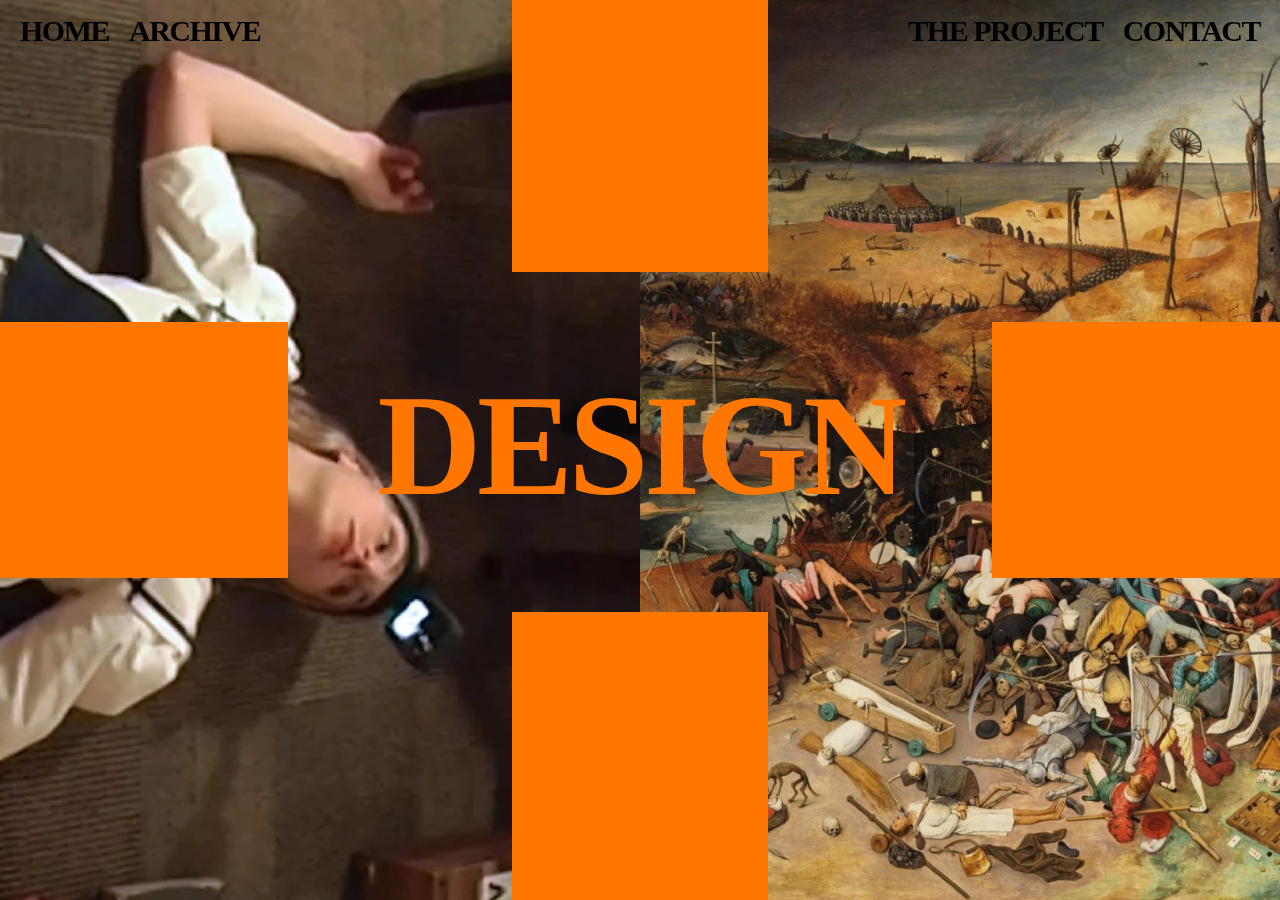
<file: index.html>
<!doctype html>
<html lang="en">
  <head>
    <meta charset="utf-8">
    <meta name="viewport" content="width=device-width, initial-scale=1">
    <title>SEMESTER - Home</title>
    <link rel="icon" type="image/x-icon" href="assets/images/semester_logo_mark.svg">
    <link href="assets/style/style.css" rel="stylesheet" />
    <link href="https://cdn.jsdelivr.net/npm/bootstrap@5.3.3/dist/css/bootstrap.min.css" rel="stylesheet" integrity="sha384-QWTKZyjpPEjISv5WaRU9OFeRpok6YctnYmDr5pNlyT2bRjXh0JMhjY6hW+ALEwIH" crossorigin="anonymous">
  
  </head>

  <style>
    /* Nascondi la scritta SEMESTER per default nella homepage */
.homepage .navbar-logo {
  visibility: hidden; 
}

/* Mostra la scritta SEMESTER quando il menu è aperto */
.homepage .mobile-menu.open ~ .navbar .navbar-logo {
  visibility: visible !important;
}

  </style>
  <body class="homepage">
    
    <div class="navbar-space">
        <div class="navbar">
          <div class="navbar-links">
            <a href="#" class="navbar-link left">HOME</a>
            <a href="archive.html" class="navbar-link left">ARCHIVE</a>
          </div>
          <div class="navbar-logo" id="navbarLogo">
            <a href="#">SEMESTER</a>
          </div>
          <div class="navbar-links">
            <a href="https://robertavallii.github.io/semester_website/index.html" class="navbar-link right">THE PROJECT</a>
            <a href="mailto:semester@supsi.com" class="navbar-link right">CONTACT</a>
          </div>
          <div class="hamburger-menu" data-bs-toggle="offcanvas" href="#navbarmobile" role="button" aria-controls="offcanvasExample" onclick="toggleMenu()">&#9776;</div>
        </div>
      </div></div>

      <div class="offcanvas offcanvas-start w-100 bkcolor" tabindex="-1" id="navbarmobile" aria-labelledby="offcanvasExampleLabel">
        <div class="offcanvas-header">
          <h5 class="offcanvas-title" id="offcanvasExampleLabel"></h5>
          <button type="button" class="btn-close" data-bs-dismiss="offcanvas" aria-label="Close"></button>
        </div>
        <div class="offcanvas-body">
          <h1 class="text-start"><a href="#">HOME</a></h1>
          <h1 class="text-start"><a href="archive.html">ARCHIVE</a></h1>
          <h1 class="text-start"><a href="https://robertavallii.github.io/semester_website/index.html">THE PROJECT</a></h1>
          <h1 class="text-start"><a href="mailto:semester@supsi.com">CONTACT</a></h1>
        </div>
      </div>

    <div class="semester-overlay">
        <h1 id="semesterTitle">SEMESTER</h1>
        <div class="square square-top"></div>
        <div class="square square-bottom"></div>
        <div class="square square-left"></div>
        <div class="square square-right"></div>
    </div>
    
    <div class="canvas-landing">
        <div class="row g-0">
            <div class="col-sm-6">
                <img id="imageLeftImg" src="assets/images/landing/left/canvas_01.jpg">
            </div>
    
            <div class="col-sm-6">
                <img id="imageRightImg" src="assets/images/landing/right/canvas_01.jpg">
            </div>
        </div><!--chiusura row-->
    </div>
    <!--<div class="container-canvas mt-0">
        <div class="row g-0">
            <div class="col-5">
                <img class="img-fluid fit-image" src="assets/images/landing/img01.jpg">
            </div>
            <div class="col-7 bg-dark pt-4 ps-4"> <!--occhio ad usare pt-ps operchè su mobile da problemi, sistemare con padding-->
               <!--- <h1>Graduate Talk</h1>
                <p>In hac habitasse platea dictumst. Nunc vel rutrum ex, vitae tincidunt tortor. Praesent non eros sit amet eros pulvinar commodo. Sed imperdiet ipsum eu metus congue cursus. Duis eu nunc lacinia, consectetur mi non, sodales libero. Aenean maximus in nunc suscipit pellentesque.</p>
            </div>
        </div>
    </div>-->
    <script src="assets/script/script_img.js"></script>
    <script src="assets/script/script.js"></script>

    <script>
  function updateTitleForMobile() {
    const titleElement = document.getElementById("semesterTitle");

    if (window.innerWidth <= 768) {
      titleElement.textContent = "S"; // Mostra solo "S" su mobile
    } else {
      titleElement.textContent = "SEMESTER"; // Mostra "SEMESTER" su desktop
    }
  }

  // Esegui la funzione al caricamento della pagina
  updateTitleForMobile();

  // Aggiungi un listener per gestire il ridimensionamento della finestra
  window.addEventListener("resize", updateTitleForMobile);
</script>

    </script>

    <script>
        function toggleMenu() {
  const mobileMenu = document.querySelector('.mobile-menu');
  const navbarLogo = document.getElementById('navbarLogo');

  mobileMenu.classList.toggle('open');

  // Mostra la scritta "SEMESTER" solo se il menu è aperto e siamo nella homepage
  if (document.body.classList.contains('homepage') && mobileMenu.classList.contains('open')) {
    navbarLogo.style.visibility = 'visible';
  } else if (document.body.classList.contains('homepage')) {
    navbarLogo.style.visibility = 'hidden';
  }
}

    </script>
    <script src="https://cdn.jsdelivr.net/npm/bootstrap@5.3.3/dist/js/bootstrap.bundle.min.js" integrity="sha384-YvpcrYf0tY3lHB60NNkmXc5s9fDVZLESaAA55NDzOxhy9GkcIdslK1eN7N6jIeHz" crossorigin="anonymous"></script>
  
<!--extra js bootstrap for popper-->
<script src="https://cdn.jsdelivr.net/npm/@popperjs/core@2.11.8/dist/umd/popper.min.js" integrity="sha384-I7E8VVD/ismYTF4hNIPjVp/Zjvgyol6VFvRkX/vR+Vc4jQkC+hVqc2pM8ODewa9r" crossorigin="anonymous"></script>
<script src="https://cdn.jsdelivr.net/npm/bootstrap@5.3.3/dist/js/bootstrap.min.js" integrity="sha384-0pUGZvbkm6XF6gxjEnlmuGrJXVbNuzT9qBBavbLwCsOGabYfZo0T0to5eqruptLy" crossorigin="anonymous"></script>
</body>
</html>
</file>
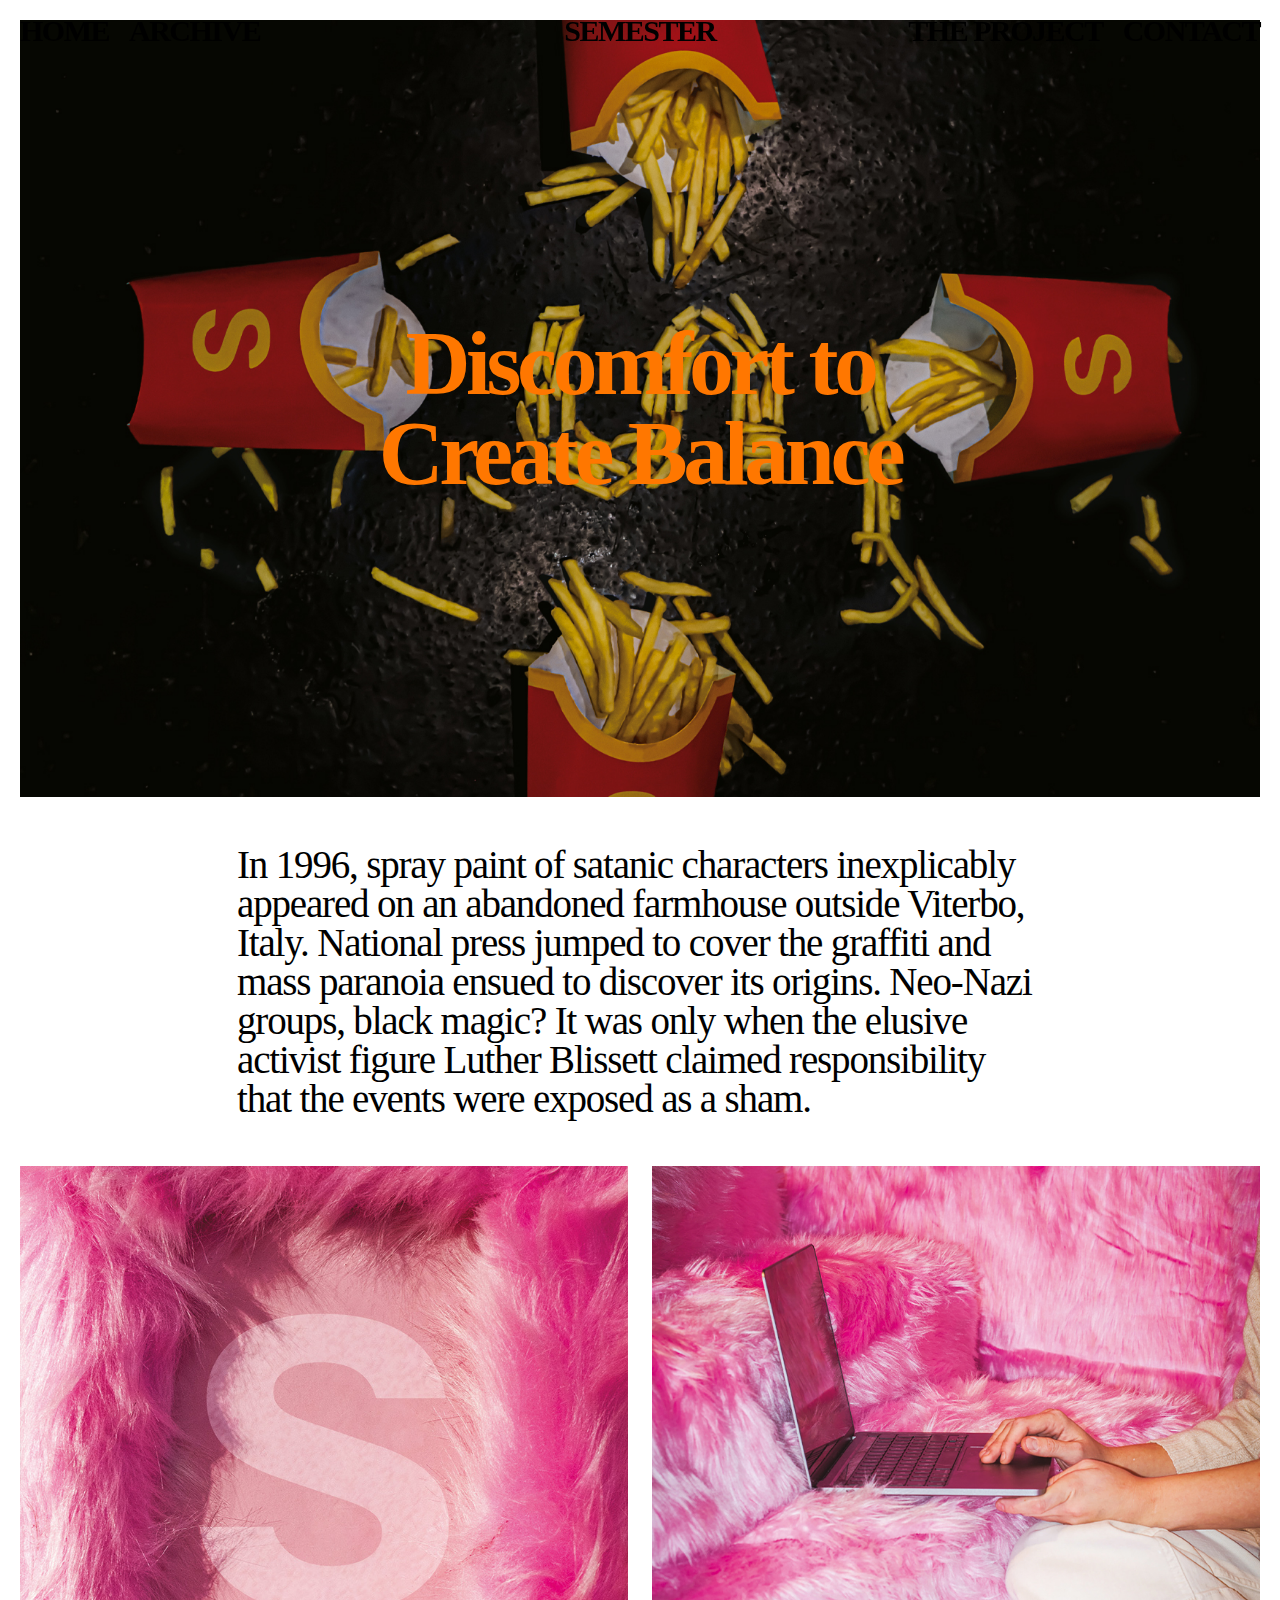
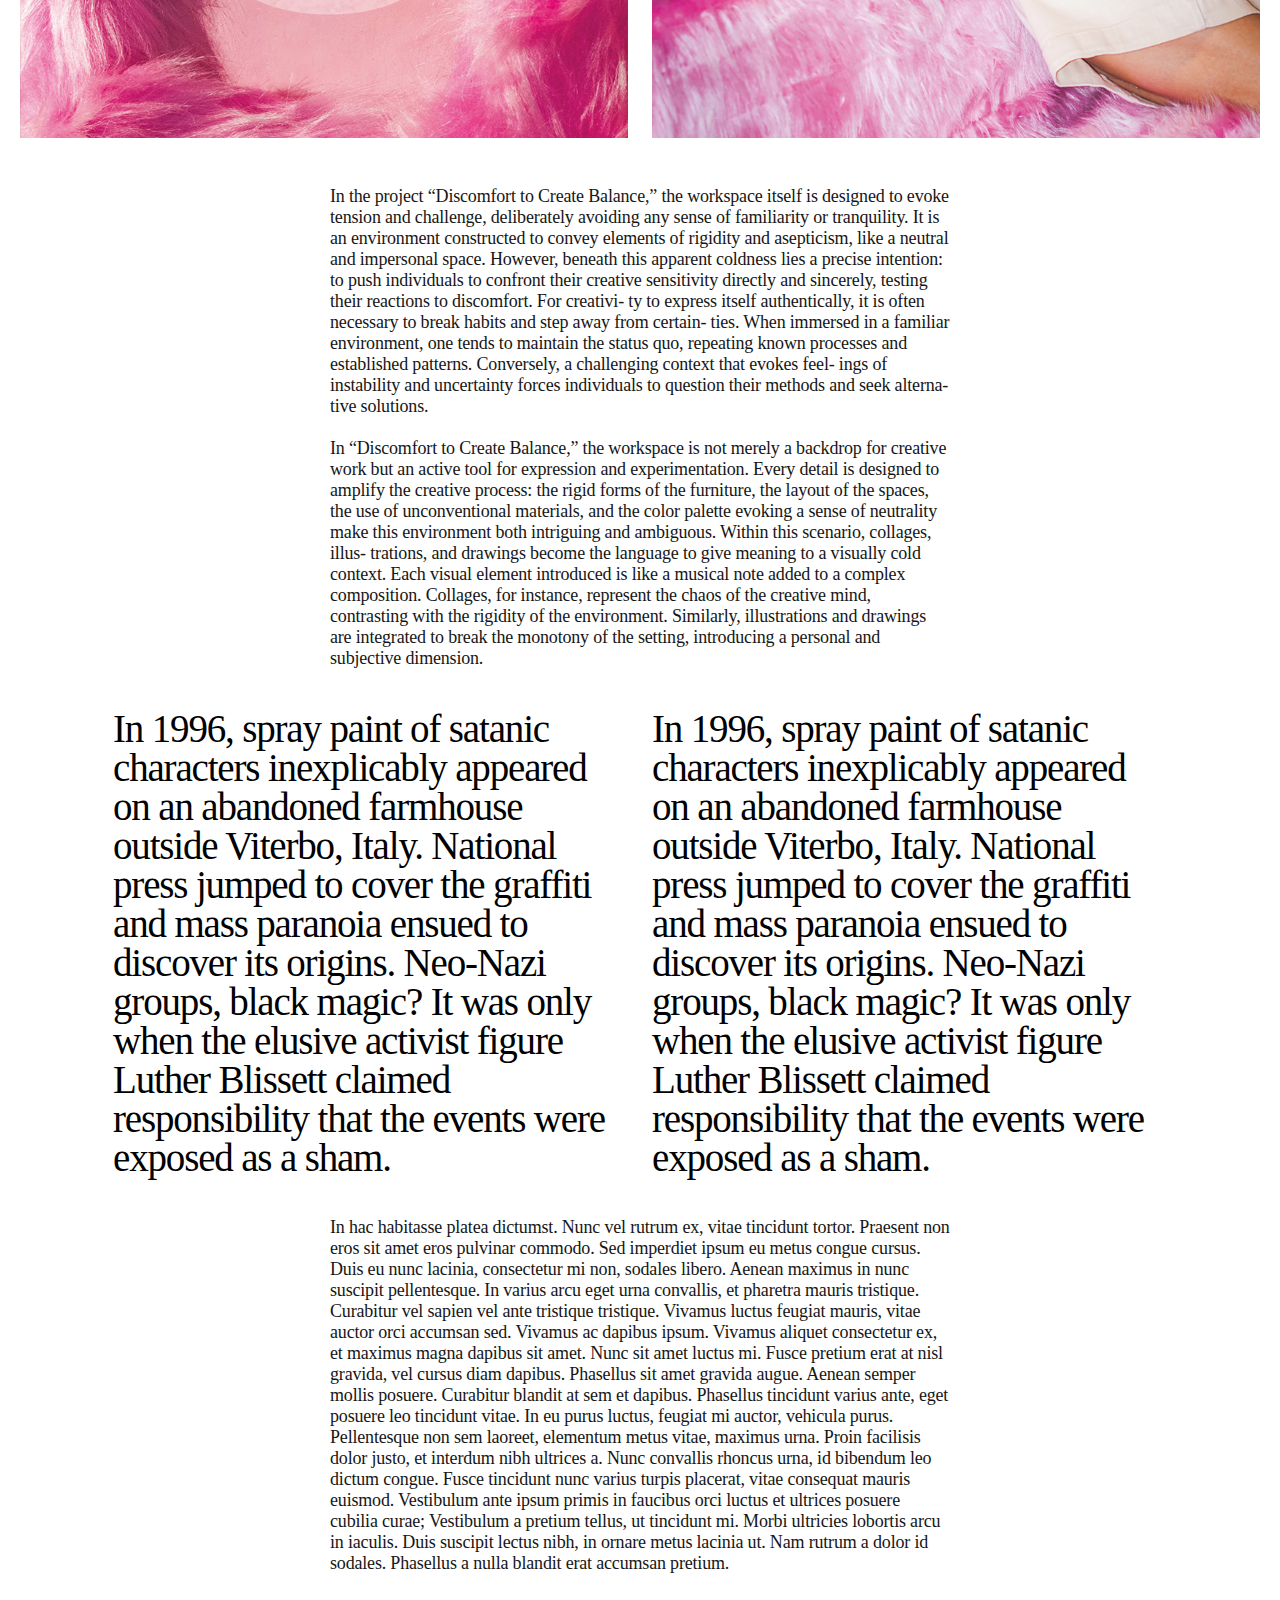
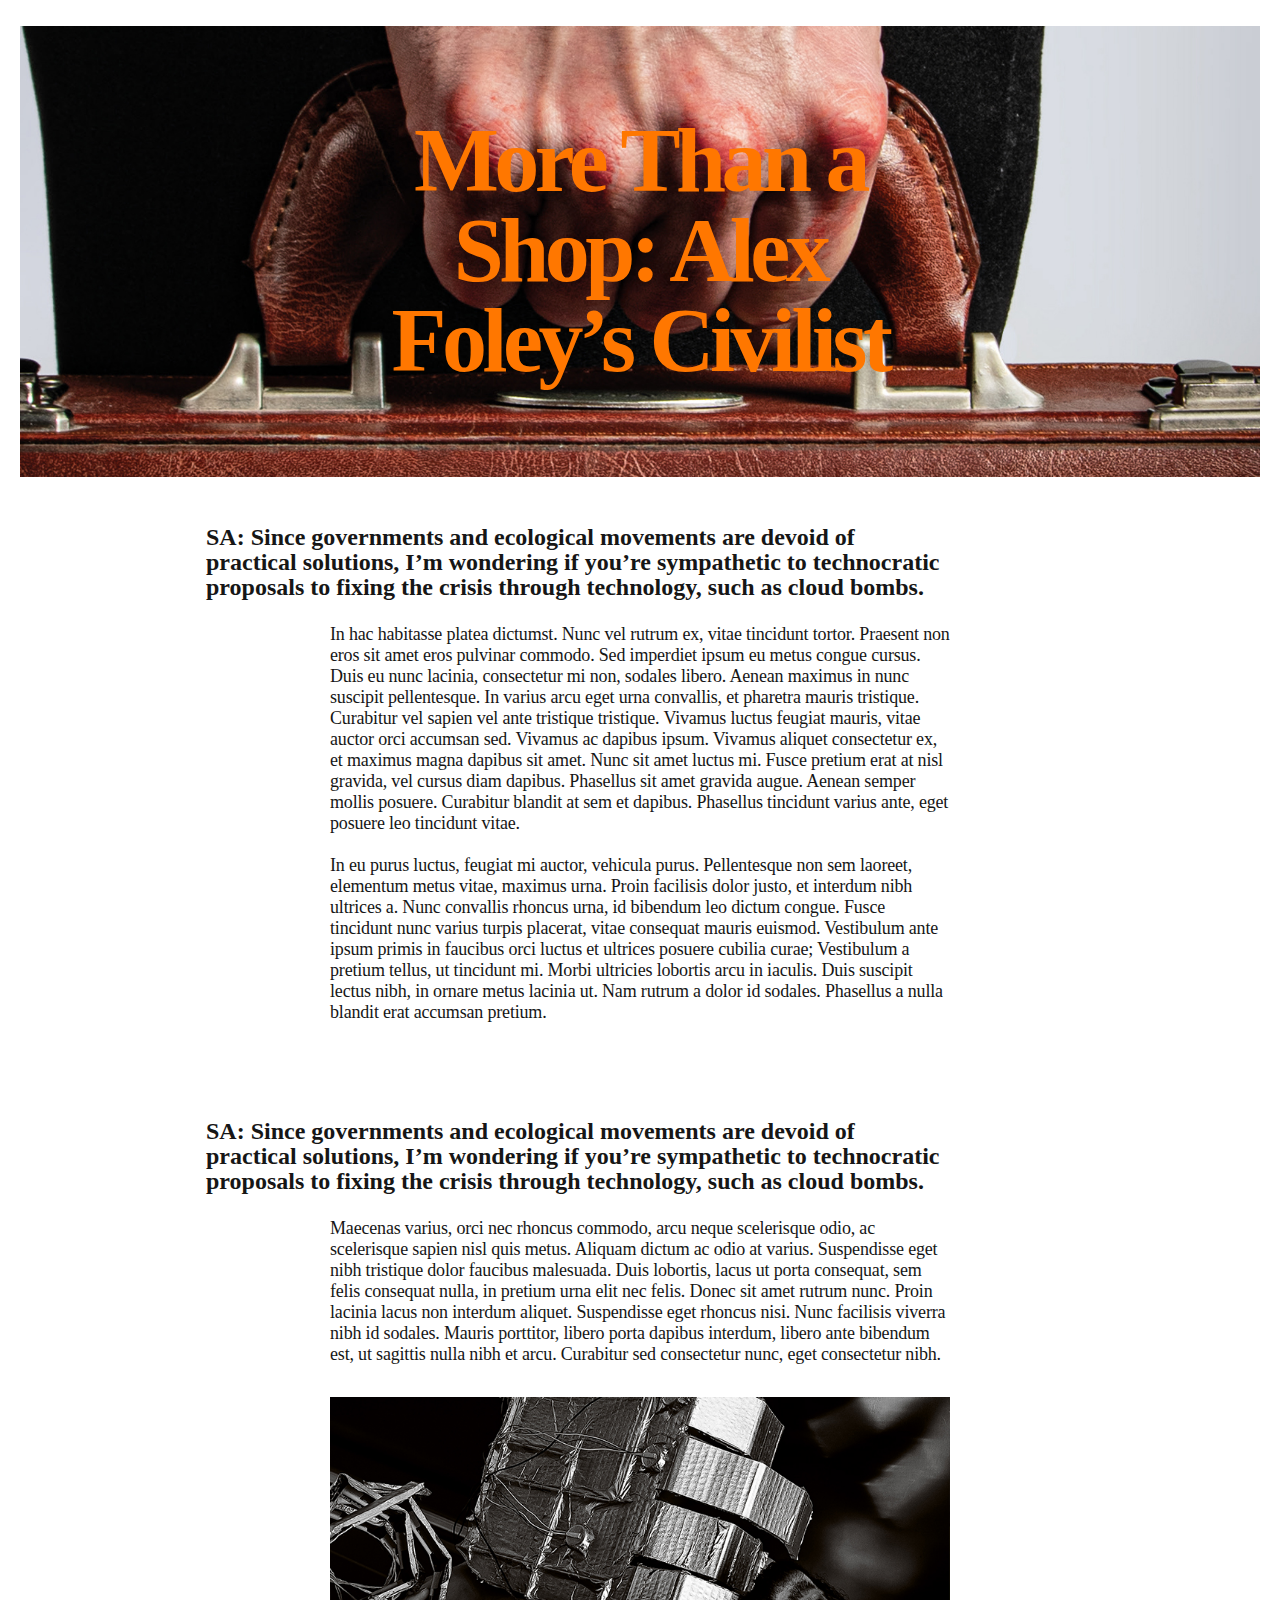
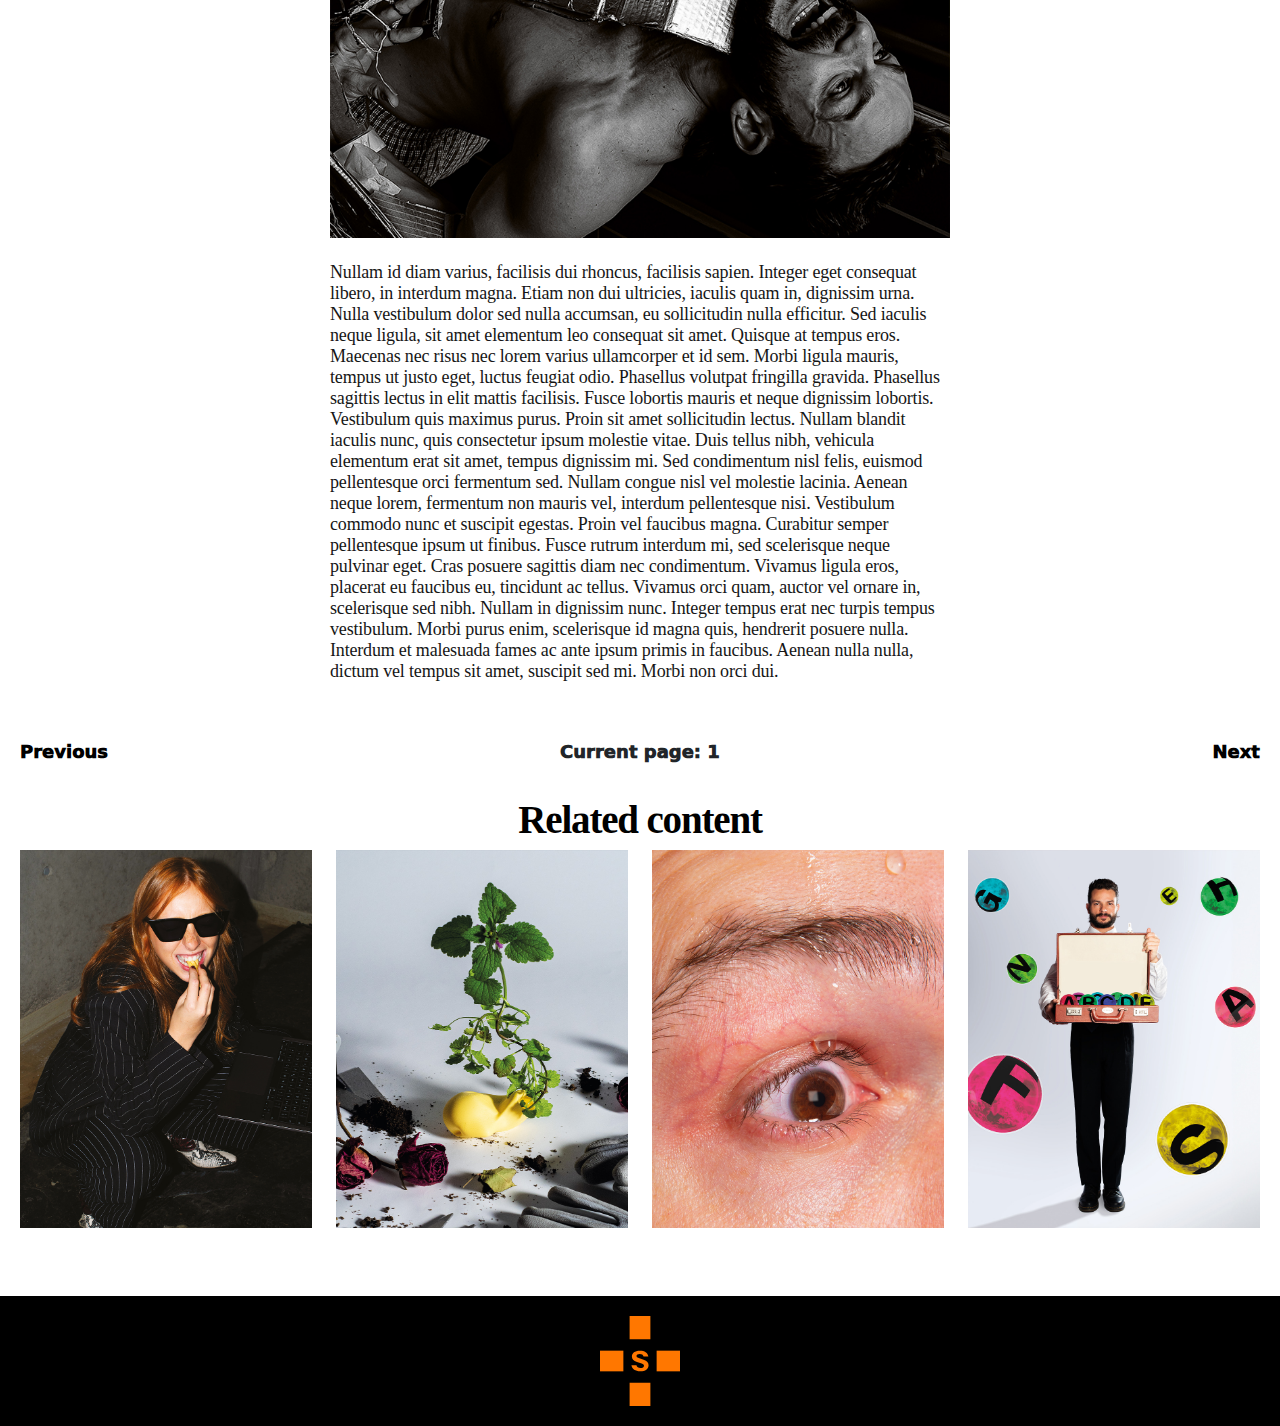
<file: 01.html>
<!doctype html>
<html lang="en">
  <head>
    <meta charset="utf-8">
    <meta name="viewport" content="width=device-width, initial-scale=1">
    <title>SEMESTER - Page 01</title>
    <link rel="icon" type="image/x-icon" href="assets/images/semester_logo_mark.svg">
    <link href="assets/style/style.css" rel="stylesheet" />
    <link href="https://cdn.jsdelivr.net/npm/bootstrap@5.3.3/dist/css/bootstrap.min.css" rel="stylesheet" integrity="sha384-QWTKZyjpPEjISv5WaRU9OFeRpok6YctnYmDr5pNlyT2bRjXh0JMhjY6hW+ALEwIH" crossorigin="anonymous">
  </head>
  <body>
    <div class="navbar-space">
        <div class="navbar">
          <div class="navbar-links">
            <a href="index.html" class="navbar-link left">HOME</a>
            <a href="archive.html" class="navbar-link left">ARCHIVE</a>
          </div>
          <div class="navbar-logo" id="navbarLogo">
            <a href="#">SEMESTER</a>
          </div>
          <div class="navbar-links">
            <a href="https://robertavallii.github.io/semester_website/index.html" class="navbar-link right">THE PROJECT</a>
            <a href="mailto:semester@supsi.com" class="navbar-link right">CONTACT</a>
          </div>
          <div class="hamburger-menu" data-bs-toggle="offcanvas" href="#navbarmobile" role="button" aria-controls="offcanvasExample" onclick="toggleMenu()">&#9776;</div>
        </div>
      </div></div>

      <div class="offcanvas offcanvas-start w-100 bkcolor" tabindex="-1" id="navbarmobile" aria-labelledby="offcanvasExampleLabel">
        <div class="offcanvas-header">
          <h5 class="offcanvas-title" id="offcanvasExampleLabel"></h5>
          <button type="button" class="btn-close" data-bs-dismiss="offcanvas" aria-label="Close"></button>
        </div>
        <div class="offcanvas-body">
          <h1 class="text-start"><a href="index.html">HOME</a></h1>
          <h1 class="text-start"><a href="archive.html">ARCHIVE</a></h1>
          <h1 class="text-start"><a href="https://robertavallii.github.io/semester_website/index.html">THE PROJECT</a></h1>
          <h1 class="text-start"><a href="mailto:semester@supsi.com">CONTACT</a></h1>
        </div>
      </div>

    <div class="article-container">
      <div class="article-bg">
        <h1>Discomfort to Create Balance</h1>
        <img src="assets/images/001.jpg">
      </div>

    <div class="article-intro-container">
      <div class="article-evidence">
        In 1996, spray paint of satanic characters inexplicably appeared on an abandoned farmhouse outside Viterbo, Italy. National press jumped to cover the graffiti and mass paranoia ensued to discover its origins. Neo-Nazi groups, black magic? It was only when the elusive activist figure Luther Blissett claimed responsibility that the events were exposed as a sham.
      </div>
    </div>

      <div class="row">
        <div class="col-sm-6">
            <img src="assets/images/03.jpg" class="img-fluid">
        </div>
        <div class="col-sm-6 margin-top-mb">
            <img src="assets/images/04.jpg" class="img-fluid">
        </div>
      </div>

      <div class="article-container-text mt-5">
        <p>
          In the project “Discomfort to Create Balance,” the workspace itself is designed to evoke tension
          and challenge, deliberately avoiding any sense of familiarity or tranquility. It is an environment
          constructed to convey elements of rigidity and asepticism, like a neutral and impersonal space.
          However, beneath this apparent coldness lies a precise intention: to push individuals to confront
          their creative sensitivity directly and sincerely, testing their reactions to discomfort. For creativi-
          ty to express itself authentically, it is often necessary to break habits and step away from certain-
          ties. When immersed in a familiar environment, one tends to maintain the status quo, repeating
          known processes and established patterns. Conversely, a challenging context that evokes feel-
          ings of instability and uncertainty forces individuals to question their methods and seek alterna-
          tive solutions. 
          <br><br>
          In “Discomfort to Create Balance,” the workspace is not merely a backdrop for creative work but an active tool
for expression and experimentation. Every detail is designed to amplify the creative process: the rigid forms
of the furniture, the layout of the spaces, the use of unconventional materials, and the color palette evoking a
sense of neutrality make this environment both intriguing and ambiguous. Within this scenario, collages, illus-
trations, and drawings become the language to give meaning to a visually cold context. Each visual element
introduced is like a musical note added to a complex composition. Collages, for instance, represent the chaos
of the creative mind, contrasting with the rigidity of the environment. Similarly, illustrations and drawings are
integrated to break the monotony of the setting, introducing a personal and subjective dimension. 
        </p>
      </div><!--chiusura article container text-->

      <div class="article-evidence-container">
      <div class="row">
        <div class="col-sm-6">
            <div class="article-evidence pt-4 pb-4">
                <p>In 1996, spray paint of satanic characters inexplicably appeared on an abandoned farmhouse outside Viterbo, Italy. National press jumped to cover the graffiti and mass paranoia ensued to discover its origins. Neo-Nazi groups, black magic? It was only when the elusive activist figure Luther Blissett claimed responsibility that the events were exposed as a sham.</p>
            </div>
        </div>
        <div class="col-sm-6">
            <div class="article-evidence pt-4 pb-4">
                <p>In 1996, spray paint of satanic characters inexplicably appeared on an abandoned farmhouse outside Viterbo, Italy. National press jumped to cover the graffiti and mass paranoia ensued to discover its origins. Neo-Nazi groups, black magic? It was only when the elusive activist figure Luther Blissett claimed responsibility that the events were exposed as a sham.</p>
            <div class="article-intro">
        </div>
      </div>
    </div></div></div>

    <div class="article-container-text">
        <p>In hac habitasse platea dictumst. Nunc vel rutrum ex, vitae tincidunt tortor. Praesent non eros sit amet eros pulvinar commodo. Sed imperdiet ipsum eu metus congue cursus. Duis eu nunc lacinia, consectetur mi non, sodales libero. Aenean maximus in nunc suscipit pellentesque. In varius arcu eget urna convallis, et pharetra mauris tristique. Curabitur vel sapien vel ante tristique tristique. Vivamus luctus feugiat mauris, vitae auctor orci accumsan sed. Vivamus ac dapibus ipsum. Vivamus aliquet consectetur ex, et maximus magna dapibus sit amet.
            Nunc sit amet luctus mi. Fusce pretium erat at nisl gravida, vel cursus diam dapibus. Phasellus sit amet gravida augue. Aenean semper mollis posuere. Curabitur blandit at sem et dapibus. Phasellus tincidunt varius ante, eget posuere leo tincidunt vitae. 
            
            In eu purus luctus, feugiat mi auctor, vehicula purus. Pellentesque non sem laoreet, elementum metus vitae, maximus urna. Proin facilisis dolor justo, et interdum nibh ultrices a. Nunc convallis rhoncus urna, id bibendum leo dictum congue. Fusce tincidunt nunc varius turpis placerat, vitae consequat mauris euismod. Vestibulum ante ipsum primis in faucibus orci luctus et ultrices posuere cubilia curae; Vestibulum a pretium tellus, ut tincidunt mi. Morbi ultricies lobortis arcu in iaculis. Duis suscipit lectus nibh, in ornare metus lacinia ut. Nam rutrum a dolor id sodales. Phasellus a nulla blandit erat accumsan pretium.</p>
    </div><!--chiusura article container text-->
    </div></div>
    <div class="article-container pb-0 pt-3">
        <div class="article-bg">
          <h1>More Than a Shop: Alex Foley’s Civilist</h1>
          <img src="assets/images/12m.jpg">
        </div>
    </div>

    <div class="article-container pt-0">
    <div class="question">
    <div class="container-question mt-5">
        <h3>SA: Since governments and ecological movements are devoid of practical solutions, I’m wondering if you’re sympathetic to technocratic proposals to fixing the crisis through technology, such as cloud bombs.</h3>
    </div>

    <div class="article-container-text mt-4">
        <p>In hac habitasse platea dictumst. Nunc vel rutrum ex, vitae tincidunt tortor. Praesent non eros sit amet eros pulvinar commodo. Sed imperdiet ipsum eu metus congue cursus. Duis eu nunc lacinia, consectetur mi non, sodales libero. Aenean maximus in nunc suscipit pellentesque. In varius arcu eget urna convallis, et pharetra mauris tristique. Curabitur vel sapien vel ante tristique tristique. Vivamus luctus feugiat mauris, vitae auctor orci accumsan sed. Vivamus ac dapibus ipsum. Vivamus aliquet consectetur ex, et maximus magna dapibus sit amet.
            Nunc sit amet luctus mi. Fusce pretium erat at nisl gravida, vel cursus diam dapibus. Phasellus sit amet gravida augue. Aenean semper mollis posuere. Curabitur blandit at sem et dapibus. Phasellus tincidunt varius ante, eget posuere leo tincidunt vitae. 
            <br><br>
            In eu purus luctus, feugiat mi auctor, vehicula purus. Pellentesque non sem laoreet, elementum metus vitae, maximus urna. Proin facilisis dolor justo, et interdum nibh ultrices a. Nunc convallis rhoncus urna, id bibendum leo dictum congue. Fusce tincidunt nunc varius turpis placerat, vitae consequat mauris euismod. Vestibulum ante ipsum primis in faucibus orci luctus et ultrices posuere cubilia curae; Vestibulum a pretium tellus, ut tincidunt mi. Morbi ultricies lobortis arcu in iaculis. Duis suscipit lectus nibh, in ornare metus lacinia ut. Nam rutrum a dolor id sodales. Phasellus a nulla blandit erat accumsan pretium.</p>
    </div><!--chiusura article container text-->
</div>


<div class="question">
    <div class="container-question mt-5 pt-5">
        <h3>SA: Since governments and ecological movements are devoid of practical solutions, I’m wondering if you’re sympathetic to technocratic proposals to fixing the crisis through technology, such as cloud bombs.</h3>
    </div>

    <div class="article-container-text mt-4">
        <p>Maecenas varius, orci nec rhoncus commodo, arcu neque scelerisque odio, ac scelerisque sapien nisl quis metus. Aliquam dictum ac odio at varius. Suspendisse eget nibh tristique dolor faucibus malesuada. Duis lobortis, lacus ut porta consequat, sem felis consequat nulla, in pretium urna elit nec felis. Donec sit amet rutrum nunc. Proin lacinia lacus non interdum aliquet. Suspendisse eget rhoncus nisi. Nunc facilisis viverra nibh id sodales. Mauris porttitor, libero porta dapibus interdum, libero ante bibendum est, ut sagittis nulla nibh et arcu. Curabitur sed consectetur nunc, eget consectetur nibh. </p>
        <img src="assets/images/18m.jpg" class="mt-3 img-fluid">

        <p class="mt-4">Nullam id diam varius, facilisis dui rhoncus, facilisis sapien. Integer eget consequat libero, in interdum magna. Etiam non dui ultricies, iaculis quam in, dignissim urna. Nulla vestibulum dolor sed nulla accumsan, eu sollicitudin nulla efficitur. Sed iaculis neque ligula, sit amet elementum leo consequat sit amet. Quisque at tempus eros. Maecenas nec risus nec lorem varius ullamcorper et id sem. Morbi ligula mauris, tempus ut justo eget, luctus feugiat odio. Phasellus volutpat fringilla gravida. Phasellus sagittis lectus in elit mattis facilisis. Fusce lobortis mauris et neque dignissim lobortis. Vestibulum quis maximus purus. Proin sit amet sollicitudin lectus.
            Nullam blandit iaculis nunc, quis consectetur ipsum molestie vitae. Duis tellus nibh, vehicula elementum erat sit amet, tempus dignissim mi. Sed condimentum nisl felis, euismod pellentesque orci fermentum sed. Nullam congue nisl vel molestie lacinia. Aenean neque lorem, fermentum non mauris vel, interdum pellentesque nisi. Vestibulum commodo nunc et suscipit egestas. Proin vel faucibus magna.
            Curabitur semper pellentesque ipsum ut finibus. Fusce rutrum interdum mi, sed scelerisque neque pulvinar eget. Cras posuere sagittis diam nec condimentum. Vivamus ligula eros, placerat eu faucibus eu, tincidunt ac tellus. Vivamus orci quam, auctor vel ornare in, scelerisque sed nibh. Nullam in dignissim nunc. Integer tempus erat nec turpis tempus vestibulum. Morbi purus enim, scelerisque id magna quis, hendrerit posuere nulla. Interdum et malesuada fames ac ante ipsum primis in faucibus. Aenean nulla nulla, dictum vel tempus sit amet, suscipit sed mi. Morbi non orci dui.</p>
    </div><!--chiusura article container text-->
</div>
</div>
<div class="article-container">

    <div class="navigation">
        <div class="row">
            <div class="col-5 text-start">
              <a href="">Previous</a>
            </div>
            <div class="col-2 text-center">
                <p>Current page: 1</p>
            </div>
            <div class="col-5 text-end">
                <a href="">Next</a>
            </div>
        </div>
    </div>

    <div class="relatedcontent mt-3">
    <h2>Related content</h2>
    <div class="row">
        <div class="col-sm-3">
            <div class="card position-relative">
                <img src="assets/images/05m.jpg" class="img-fluid">
                <div class="card-overlay d-flex flex-column justify-content-center align-items-center">
                    <p class="text-white mb-0">Page</p>
                    <small class="text-white-50">01 Jan 2024</small>
                </div>
            </div>
        </div>
        <div class="col-sm-3">
            <div class="card position-relative margin-top-mb ">
              <img src="assets/images/09m.jpg" class="img-fluid">
              <div class="card-overlay d-flex flex-column justify-content-center align-items-center">
                    <p class="text-white mb-0">Another Page</p>
                    <small class="text-white-50">02 Feb 2024</small>
                </div>
            </div>
        </div>
        <div class="col-sm-3">
            <div class="card position-relative margin-top-mb ">
              <img src="assets/images/14m.jpg" class="img-fluid">
              <div class="card-overlay d-flex flex-column justify-content-center align-items-center">
                    <p class="text-white mb-0">Third Page</p>
                    <small class="text-white-50">03 Mar 2024</small>
                </div>
            </div>
        </div>
        <div class="col-sm-3">
            <div class="card position-relative margin-top-mb ">
              <img src="assets/images/13m.jpg" class="img-fluid">
              <div class="card-overlay d-flex flex-column justify-content-center align-items-center">
                    <p class="text-white mb-0">Fourth Page</p>
                    <small class="text-white-50">04 Apr 2024</small>
                </div>
            </div>
        </div>
    </div>
</div>

</div>

<div id="footer" class="text-center mt-5">
  <img src="assets/images/semester_logo_mark.svg" class="img-fluid" width="80">
</div>

    <script src="assets/script/script.js"></script>
    <script src="https://cdn.jsdelivr.net/npm/bootstrap@5.3.3/dist/js/bootstrap.bundle.min.js" integrity="sha384-YvpcrYf0tY3lHB60NNkmXc5s9fDVZLESaAA55NDzOxhy9GkcIdslK1eN7N6jIeHz" crossorigin="anonymous"></script>
  
<!--extra js bootstrap for popper-->
<script src="https://cdn.jsdelivr.net/npm/@popperjs/core@2.11.8/dist/umd/popper.min.js" integrity="sha384-I7E8VVD/ismYTF4hNIPjVp/Zjvgyol6VFvRkX/vR+Vc4jQkC+hVqc2pM8ODewa9r" crossorigin="anonymous"></script>
<script src="https://cdn.jsdelivr.net/npm/bootstrap@5.3.3/dist/js/bootstrap.min.js" integrity="sha384-0pUGZvbkm6XF6gxjEnlmuGrJXVbNuzT9qBBavbLwCsOGabYfZo0T0to5eqruptLy" crossorigin="anonymous"></script>
</body>
</html>
</file>
<file: assets/style/style.css>
/*FONT*/
@font-face {
  font-family: 'KFZuka';
  src: url('../font/KFZuka-Ultra.otf') format('opentype')
  font-weight: 900; /* peso per Black */
  font-style: normal;
}

@font-face {
  font-family: 'KFZuka';
  src: url('../font/KFZuka-Bold.otf') format('opentype');
  font-weight: bold; /* peso per Bold */
  font-style: normal;
}

:root {
--color-primary: #FF7700; /* Colore primario */
}

.btn-success:active:focus {
  color: #ffffff; 
  background-color: #161617 !important; 
  border-color: #494F57;
}

body {
  font-family: "KF Zuka";
  font-style: normal;
}


h1 {
color: black !important;
text-align: center;
font-family: "KF Zuka";
font-size: 5rem !important;
font-style: normal;
font-weight: 700 !important;
line-height: 122.945%; /* 6.91563rem */
letter-spacing: -0.28125rem;
}

/*aggiungere primari e secondari*/

.navbar-toggler {
padding: var(--bs-navbar-toggler-padding-y) var(--bs-navbar-toggler-padding-x);
font-size: var(--bs-navbar-toggler-font-size);
height: 10px !important;
color: #000 !important;
background-color: transparent;
border: 0 !important;
border-radius: var(--bs-navbar-toggler-border-radius);
transition: var(--bs-navbar-toggler-transition);
}


.navbar-inner {
background:transparent !important;
}

.navbar {
display: flex;
justify-content: center;
align-items: center;
color: #000 !important;
}

.navbar .container-fluid {
padding-left: 1rem; /* Spazio uniforme */
padding-right: 1rem;
}

.navbar a {
background-color: none !important;
color: #000 !important;
font-family: "KF Zuka";
font-size: 1.875rem !important;
font-weight: 700;
letter-spacing: -0.09375rem;
margin: 0;
text-decoration: none !important;
/* padding: 0 0.5rem; */ /* Aggiungi uno spazio bilanciato */
}

.navbar a:first-child {
margin-left: 20px;}

.navbar a:last-child {
  margin-right: 20px;
}

.navbar a:hover {
color: var(--color-primary) !important;
}



.canvas-landing {
  width: 100vw;
  /*height: 100vw;*/
}

.canvas-landing img {
  width: 100%;
  height: 100vh;
  object-fit: cover;
}


.testPosition {
  position: absolute;
  color: white;
  font-family: 'KFZuka', sans-serif;
  font-weight: 900;
}

.left {
  top: 0;
}

.right {
  bottom: 0;
  right: 0;
  color: black;
}

.bg-dark {
  background-color: red !important;
}

.container-canvas {
  height: 30%;
}

.container-canvas h1 {
  color: white;
  font-family: 'KFZuka', sans-serif;
  font-weight: 900;
  font-size: 90px;
}


.container-canvas p {
  color: white;
  font-family: 'KFZuka', sans-serif;
  font-size: 18px;
}

#orange {}

.fit-image {
  object-fit: cover;
  width: 100%;
}

.navbar-space {
  margin-left: 20px !important;
}
  .semester-overlay {
      position: absolute;
      top: 0;
      left: 0;
      width: 100%;
      height: 100vh;
      display: flex;
      justify-content: center;
      align-items: center;
      z-index: 10; /* Mette il contenuto sopra il resto */
      color: #FF7700;
    }

    .semester-overlay h1 {
      color: var(--color-primary) !important;
      font-size: 9rem !important;
      font-weight: bold;
    }

  
    .square {
      position: absolute;
      width: 288px;
      height: 256px;
      background-color: #FF7700;
    }

    .square-top {
      top: 0;
      left: 50%;
      transform: translateX(-50%) rotate(-90deg);
    }

    .square-bottom {
      bottom: 16px;
      left: 50%;
      transform: translateX(-50%) rotate(-90deg);
    }

    .square-left {
      left: 0;
      top: 50%;
      transform: translateY(-50%);
    }

    .square-right {
      right: 0;
      top: 50%;
      transform: translateY(-50%);
    }


    .article-container {
      padding: 20px; 
    }

    .article-bg img {
      width: 100%;
    }

    .article-bg h1 {
      color: var(--color-primary) !important;
      font-size: 90px !important;
      text-align: center;
      font-family: KF Zuka;
      font-size: 90px;
      font-weight: 700;
      letter-spacing: -0.05em;
    }


    .article-intro-container {
      max-width: 65%;
      margin: 0 auto;
    }

    .article-evidence-container {
      max-width: 85%;
      margin: 0 auto;
    }


    .article-evidence {
      margin: 0 auto;
      color: #000;
      font-family: "KF Zuka";
      font-size: 2.4375rem;
      font-style: normal;
      font-weight: 500;
      line-height: 2.4375rem; /* 100% */
      letter-spacing: -0.07313rem;
      padding-top: 48px;
      padding-bottom: 48px; /*MULTIPLE 8*/
    }

    .article-container-text {
      margin: 0 auto;
      max-width: 50%;
      color: #161616;
      font-family: "KF Zuka";
      font-size: 1.125rem;
      font-weight: 500;
      line-height: normal;
      letter-spacing: -0.01125rem;
    }


    .container-question {
      margin-left: 15%;
      max-width: 60%;
    }
    .container-question h3 {
      color: #161616;
      font-family: "KF Zuka";
      font-size: 1.5rem;
      font-style: normal;
      font-weight: 700;
      line-height: 1.5625rem; /* 104.167% */
    }

    .relatedcontent h2 {
      color: #000;
      font-family: "KF Zuka";
      font-size: 3rem;
      font-style: normal;
      font-weight: 1000;
      line-height: normal;
    }

    .relatedcontent {
      text-align: center;
      color: #FFF;
      text-align: center;
      font-family: "KF Zuka";
      font-size: 1.5rem;
      font-style: normal;
      font-weight: 500;
      line-height: 150%; /* 2.25rem */
    }
  
  .navigation {
    font-size: 1.125rem;
    font-style: normal;
    font-weight: 1000;
  }

  .navigation a {
    color: #000;
    text-decoration: none;
  }

  .navigation a:hover {
    color: #FF7700;
  }

  #footer {
    padding: 20px;
    background-color: black;
    color: #070300;
    font-family: "KF Zuka";
    font-size: 1.875rem;
    font-style: normal;
    font-weight: 700;
    letter-spacing: -0.09375rem;
    text-decoration: none;
  }


  #footer a {
    color: white;
    text-decoration: none;
  }




.card {
 border-radius: 0 !important;
 border-width: 0 !important;
}

.card-overlay {
position: absolute;
top: 0;
left: 0;
width: 100%;
height: 100%;
background: rgba(0, 0, 0, 0.7); 
opacity: 0;
transition: opacity 0.3s ease; 
border-radius: 0 !important;
}

.card:hover .card-overlay {
border-radius: 0 !important;
opacity: 1;
}

.card-overlay p {
margin: 0;
font-size: 1.2rem;
}

.card-overlay small {
margin-top: 0.5rem;
font-size: 0.9rem;
}

#galleria .col {
padding: 2px;
}

#galleria img {
object-fit: cover;
width: 100%;
height: 100%;
aspect-ratio: 1 / 1;
}

.row.g-2 {
gap: 10px;
}

.image-grid {
display: grid;
grid-template-columns: repeat(auto-fit, minmax(200px, 1fr));
gap: 10px;
}

.image-grid img {
width: 100%;
height: 200px;
object-fit: cover;
display: block;
background-color: #ccc;
}

.toggle {
border: 3px solid #000;
max-width: 200px !important;
background-color: white;
padding-left: 10px !important;
}

.zoom {
background-color: black;
color: black !important;
text-align: center;
font-family: "KF Zuka";
font-size: 30px !important;
font-weight: 900 !important;
display: flex;
flex-direction: column;
align-items: center;
justify-content: center;
}

#zoom-in, #zoom-out {
color: white !important;
border: 0;
width: 40px;
height: 40px;
margin: 5px 15px;
border: 2px solid white;
background-color: #000;
display: flex;
align-items: center;
justify-content: center;
padding: 0;
}

#zoom p {
margin: 0;
padding: 0;
line-height: 1;
}

button#zoom-in, button#zoom-out {
color: white;
border: 0;
width: 40px;
height: 40px;
margin: 5px 15px; /* Distanza tra i pulsanti */
border: 2px solid white;
background-color: #000;
display: flex; /* Usa Flexbox */
align-items: center; /* Centra verticalmente il contenuto del pulsante */
justify-content: center; /* Centra orizzontalmente il contenuto del pulsante */
padding: 0; /* Rimuove il padding */
}

button#zoom-in p, button#zoom-out p {
margin: 0; /* Rimuove il margine predefinito del <p> */
font-size: 30px; /* Imposta la dimensione del testo */
}

.row .zoom .col {
padding: 0;
}

.row .zoom {
gap: 5px;
}

.filter {
background-color: white;
border: 3px solid #000;
max-width: 60px !important;
display: flex;
align-items: center;
justify-content: center;
padding: 0;
}

.filter img {
display: block;
margin: 0;
width: 28px;
}

.toolbar {
    height: 90px;
  justify-content: center;
  position: fixed;
  bottom: 0;
  width: 100%;
  z-index: 1000;
  margin-left: 2.5px !important;
  padding: 10px 0;
  transition: opacity 0.3s ease, transform 0.3s ease; 
}

.toolbar.hidden {
  opacity: 0; 
  transform: translateY(-10px); 
  pointer-events: none; 
}

.custom-toolbar {
display: flex;
justify-content: center;
align-items: center;
background-color: #fff;
padding: 10px 30px;
position: relative;
font-size: 16px !important;
}

.nav {
list-style-type: none;
display: flex;
padding: 0;
margin: 0;
}

.nav li {
margin-right: 20px;
}

.nav a {
text-decoration: none;
font-weight: bold;
color: #000;
font-size: 16px;
}

.nav a:hover {
color: var(--color-primary);
}

.nav a.active {
color: orange;
}

.dropdown-container {
  position: absolute;
  right: 10px;
  text-decoration: none;
  font-weight: bold;
  color: rgb(0, 0, 0);
  font-size: 16px;
}

.dropdown-container a {
  color: #000;
  text-decoration: none;
}

.nav .dropdown-toggle {
cursor: pointer;
color: #000;
font-weight: bold;
}

.nav .dropdown-menu {
position: absolute;
background-color: #fff;
border: 1px solid #000;
display: none;
margin-top: 5px;
padding: 10px 0;
min-width: 150px;
}

.nav .dropdown:hover .dropdown-menu {
display: block;
}

.nav .dropdown-menu li a {
padding: 10px 20px;
font-size: 14px;
color: #000;
text-decoration: none;
}

.nav .dropdown-menu li a:hover {
background-color: #f1f1f1;
}

.caret {
margin-left: 5px;
}

#content {
display: grid;
grid-template-columns: repeat(auto-fill, minmax(200px, 1fr));
gap: 10px;
transition: all 0.3s ease;
}

#content img {
width: 100%;
height: auto;
transition: transform 0.3s ease;
}

.form-switch .form-check-input {

}


.article-bg {
position: relative; /* Posiziona gli elementi figli rispetto a questo contenitore */
width: 100%;
height: auto; /* Puoi specificare una altezza fissa se necessario */
}

.article-bg img {
width: 100%; /* L'immagine riempie il contenitore */
height: auto;
display: block; /* Rimuove eventuali spazi sotto l'immagine */
}

.article-bg h1 {
position: absolute;
top: 50%;
left: 50%;
transform: translate(-50%, -50%); /* Centra orizzontalmente e verticalmente */
color: white; /* Cambia colore per contrastare lo sfondo */
font-size: 2rem; /* Adatta le dimensioni */
text-align: center;
z-index: 1; /* Assicurati che il testo sia sopra l'immagine */
line-height: 1;
}


.form-switch .form-check-input {
--bs-form-switch-bg: url("data:image/svg+xml,%3csvg xmlns='http://www.w3.org/2000/svg' viewBox='-4 -4 8 8'%3e%3ccircle r='3' fill='rgba%280, 0, 0, 0.25%29'/%3e%3c/svg%3e");
width: 4em !important;
margin-left: -2.5em
background-image: var(--bs-form-switch-bg);
background-position: left center;
border-radius: 0 !important;
transition: background-position .15s ease-in-out;
height: 37px !important;
}




















/* Navbar generale */
.navbar {
display: flex;
justify-content: space-between;
align-items: center;
padding: 10px 20px;
color: white;
position: fixed !important; /* Fissa la navbar in cima */
top: 0;
left: 0;
width: 100%; /* Occupa tutta la larghezza della finestra */
z-index: 1000; /* Assicurati che la navbar sia sopra gli altri contenuti */
}

.navbar-links {
display: flex;
gap: 20px;
}

.navbar-link {
text-decoration: none;
color: white;
font-size: 16px;
}

.navbar-logo {
position: absolute;
left: 50%;
transform: translateX(-50%);
text-align: center;

}

.active {
  color: #FF7700 !important;

}
.hamburger-menu {
display: none;
font-size: 30px;
cursor: pointer;
}

.mobile-menu {
  font-size: 16px !important;
  font-family: "KF Zuka";
  font-weight: bold;
display: none;
position: absolute;
top: 50px;
left: 0;
width: 100%;
background-color: white;
text-align: center;
padding: 10px 0;
border-top: 1px solid #000; /* Bordo superiore */
  border-bottom: 1px solid #000; /* Bordo inferiore */
}

.mobile-menu a {
display: block;
padding: 10px;
color: black;
text-decoration: none;
font-size: 18px;
}

.mobile-menu:hover {
  color: var(--color-primary) !important;
}
/* Responsività */
@media (max-width: 768px) {
.navbar-links {
  display: none;
}


.square-bottom {
  bottom: 0;
}

.navbar {
  background-color: ;
}
.navbar-logo {
  margin-left: 4px;
}
.special-mob {
  letter-spacing: -0.20rem;
}


.hamburger-menu {
  display: block;
  margin-left: 6px;
  margin-bottom: 7px;
}

.mobile-menu.open {
  display: block;
  z-index: 100 !important;
  position: fixed;
  margin-top: 18px;

}

.special{
  bottom: 0 !important;
  top: 20% !important;
  width: var(--bs-offcanvas-width);
  border-right: var(--bs-offcanvas-border-width) solid var(--bs-offcanvas-border-color);
  transform: translateX(-100%);
  border-top: 1px solid #000;
  width: 100% !important;
}

.bkcolor {
  background-color: #FF7700 !important;
}

.bkcolor h1 {
  line-height: 1;
  font-size: 3.5rem !important;
  text-decoration: none !important;
}

.bkcolor a {
  color: #000 !important;
  text-decoration: none;
}

.bkcolor a:hover {
  text-decoration: underline;
  transition: 2s all;
}
.btn-close {
  opacity: 1 !important;
}
}


/* Aggiungi margine superiore al contenuto per evitare che venga coperto dalla navbar fissa */
body {
margin-top: 60px; /* Regola in base all'altezza della navbar */
}



/* On screens that are 600px wide or less, the background color is olive */
/* On screens that are 600px wide or less, the background color is olive */
@media screen and (max-width: 600px) {
body {
}

.toolbar {
  
}

.navbar a {
  font-size: 1.5rem !important;
}

h1 {
  font-size: 3rem !important;
}

.container-canvas h1 {
  font-size: 50px;
}

.container-canvas p {
  font-size: 14px;
}

.article-container-text {
  max-width: 100%;
  font-size: 1rem;
}

.article-evidence {
  font-size: 1.875rem;
}



.nav li {
  margin-right: 10px;
}

.nav a {
  font-size: 14px;
}

.nav .dropdown-menu {
  min-width: 120px;
}

#content {
  grid-template-columns: 1fr;
}

#content img {
  width: 100%;
  height: auto;
}

.article-bg img {
  width: 100%;
  height: 70vh;
  object-fit: cover;
}

.article-bg h1 {
  font-size: 4em !important;
  left: 0;
  transform: translate(0%, -50%);
}

.article-container {
  padding: 10px;
}

.article-intro-container {
  max-width: 100%;
  margin: 0 auto;
}

.margin-top-mb {
  margin-top: 10px !important;
}

.article-evidence-container {
  max-width: 100%;
  margin: 0 auto;
}

.container-question {
  margin-left: 0%;
  max-width: 100%;
}

.custom-toolbar {
  display: flex;
  flex-wrap: wrap;
  justify-content: space-between;
  align-items: center;
  margin-bottom: 20px;
  line-height: 1;
}

.custom-toolbar .nav {
  display: flex;
  justify-content: center; /* Centra gli elementi orizzontalmente */
  flex-wrap: wrap;
  gap: 10px; /* Spaziatura tra gli elementi */
  width: 100%; /* Assicura che occupi tutta la larghezza */
  text-align: center;
  list-style: none; /* Rimuove i puntini della lista */
  padding: 0;
  margin: 0;
}

.custom-toolbar .nav li {
  display: inline-block; /* Mostra ogni elemento su una riga orizzontale */
}

.custom-toolbar .nav a {
  text-decoration: none; /* Rimuove la sottolineatura */
  color: black; /* Colore del testo */
  font-size: 1rem; /* Dimensione del font */
}

.custom-toolbar .dropdown-container {
  margin-top: 10px; /* Aggiungi margine per separarlo visivamente nella versione responsive */
  display: n;
}

  .custom-toolbar {
    flex-direction: column; /* Dispone gli elementi uno sopra l'altro */
    align-items: center; /* Centra gli elementi */
  }

  .custom-toolbar .dropdown-container {
    width: 100%; /* Occupa tutta la larghezza */
    text-align: center; /* Centra il testo */
    display: none;
  }

  .canvas-landing {
    height: 100vh; /* Il contenitore occupa tutta l'altezza dello schermo */
    display: flex;
    flex-direction: column; /* Dispone le immagini una sopra l'altra */
}

.canvas-landing img {
    height: 50vh; /* Ogni immagine occupa la metà dell'altezza dello schermo */
    width: 100%; /* Si adatta alla larghezza disponibile */
    object-fit: cover; /* Adatta l'immagine senza deformazioni */
}

.canvas-landing .row {
    flex: 1; /* Assicura che le immagini riempiano lo spazio in altezza */
}

.square {
  position: absolute;
  width: 90px;
  height: 90px;
  background-color: #FF7700;
}

.semester-overlay h1 {
  color: var(--color-primary) !important;
  font-size: 10rem !important;
  font-weight: bold;
  letter-spacing: 0;
}
/* Navbar-toggler custom (hamburger) */
.custom-toggler-icon {
width: 30px;
height: 3px;
background-color: black;
position: relative;
display: block;
margin-top: 12px;
}

/* Linee aggiuntive per formare l'hamburger */
.custom-toggler-icon::before,
.custom-toggler-icon::after {
content: "";
position: absolute;
width: 30px;
height: 3px;
background-color: black;
left: 0;
}

/* Posizionamento della prima linea sopra */
.custom-toggler-icon::before {
top: -8px;
}

/* Posizionamento della terza linea sotto */
.custom-toggler-icon::after {
top: 8px;
}





}





/* Contenitore principale per toggle */
/* Stile per il contenitore del toggle */
.icon-toggle {
  display: flex;
  align-items: center; /* Centra verticalmente */
  gap: 10px; /* Spaziatura tra l'icona e il testo */
  cursor: pointer;
  height: 100%;
  padding-left: 0;
}

/* Stile per l'icona */
.icon-container {
  width: 50px; /* Larghezza fissa */
  height: 50px; /* Quadrato */
  background-color: rgba(0, 0, 0, 0.69); /* Colore predefinito */
  display: flex;
  align-items: center;
  justify-content: center;
  flex-shrink: 0;
  transition: background-color 0.3s ease; /* Animazione per il cambio di colore */
}

/* Stile per l'icona quando attiva */
.icon-toggle.active .icon-container {
  background-color: black; /* Colore dello sfondo quando attivo */
}

/* Stile per il testo */
#interactionText {
  font-size: 14px;
  font-weight: bold;
  color: ; /* Colore predefinito */
  white-space: normal;
  line-height: 1.2;
}

/* Stile per il testo quando attivo */
.icon-toggle.active #interactionText {
  color: black; /* Colore del testo quando attivo */
}


#hoverOverlay {
  position: fixed;
  top: 0;
  left: 0;
  width: 100vw;
  height: 100vh;
  display: none;
  align-items: center;
  justify-content: center;
  background-color: rgba(180, 180, 180, 0.576);
  color: white;
  font-size: 1.5rem;
  z-index: 9999;
}

#hoverOverlay.hidden {
  display: none;
}

#fileName {
color: #070300;
text-align: center;
font-family: "KF Zuka";
font-size: 180px;
font-style: normal;
font-weight: 700;
line-height: 122.945%; /* 221.3px */
letter-spacing: -9px;
}

.dropdown-menu {
  border-radius: 0px !important;
  font-family: "KF Zuka";
  font-size: 16px !important;
  font-weight: bold !important;
}


.dropdown-menu a {
  text-decoration: none;
  font-weight: 500;
  color: #000;
  font-size: 16px;
}

.custom-search-bar {
  border-radius: 0 !important; /* Rimuove i bordi arrotondati */
  border: 1px solid black !important; /* Bordo nero di 4px */
  text-align: right !important; /* Allinea il placeholder e il testo a destra */
  padding-right: 10px !important; /* Aggiunge spazio tra il testo e il bordo */
  font-size: 16px !important; /* Dimensione del testo */
  font-family: "KF Zuka";
  font-size: 16px !important;
  font-weight: bold !important;
  background-color: white !important; /* Sfondo bianco (opzionale) */
}

.custom-search-bar::placeholder {
  text-align: right !important; /* Allinea il placeholder a destra */
  color: #666 !important; /* Cambia il colore del placeholder */
}

.filter-menu {
  border: 4px solid #000 !important;
  border-radius: 0 !important;
}

.filter-menu input {
  border: 4px solid #000 !important;
  border-radius: 0 !important;
  text-align: right !important;
}

.filter-menu a {
  border-radius: 0 !important;
  font-size: 14px !important;
  padding: 4px 8px !important;
}


/* Overlay */
#filter-overlay {
  position: fixed;
  top: 0;
  left: 0;
  width: 100vw;
  height: 100vh;
  background-color: rgba(0, 0, 0, 0.5);
  z-index: 9999;
  display: flex;
  justify-content: flex-end;
  align-items: flex-start;
}

#filter-overlay.d-none {
  display: none !important;
}

/* Menu */
.filter-menu {
  background-color: #fff;
  width: 300px;
  padding: 20px;
  border: 4px solid #000;
  border-radius: 0;
  z-index: 10000;
  margin-top: 20px;
  margin-right: 20px;
}

.filter-menu input {
  border: 4px solid #000 !important;
  border-radius: 0 !important;
  text-align: right !important;
}

.filter-menu a {
  border-radius: 0 !important;
  font-size: 14px !important;
  padding: 4px 8px !important;
}

body.no-scroll {
  overflow: hidden;
}


.custom-btn {
  background-color: white; 
  border: 1px solid black; 
  border-radius: 0; 
  padding: 5px 10px;
  margin-left: 0;
  font-size: 16px !important;
  font-family: "KF Zuka";
  font-weight: bold;
}

.custom-btn:hover {
  background-color: black; /* Sfondo nero su hover */
  color: white; /* Testo bianco su hover */
}

.custom-btn.active {
  background-color: black !important; /* Sfondo nero per stato attivo */
  color: white !important; /* Testo bianco per stato attivo */
}

h2 {
  color: #000;
  font-family: "KF Zuka";
  font-size: 39px !important;
  font-style: normal;
  font-weight: 700 !important;
  line-height: 39px; /* 100% */
  letter-spacing: -1.17px;
}


.offcanvas-backdrop {
  opacity: 0 !important;
}

.text-rs {
  color: #747474 !important;
  font-size: 16px !important;
  cursor: pointer;
}

.text-reset span {
  cursor: pointer;
}

.text-reset:hover {
  color: #0056b3;
  text-decoration: none;
}
</file>
